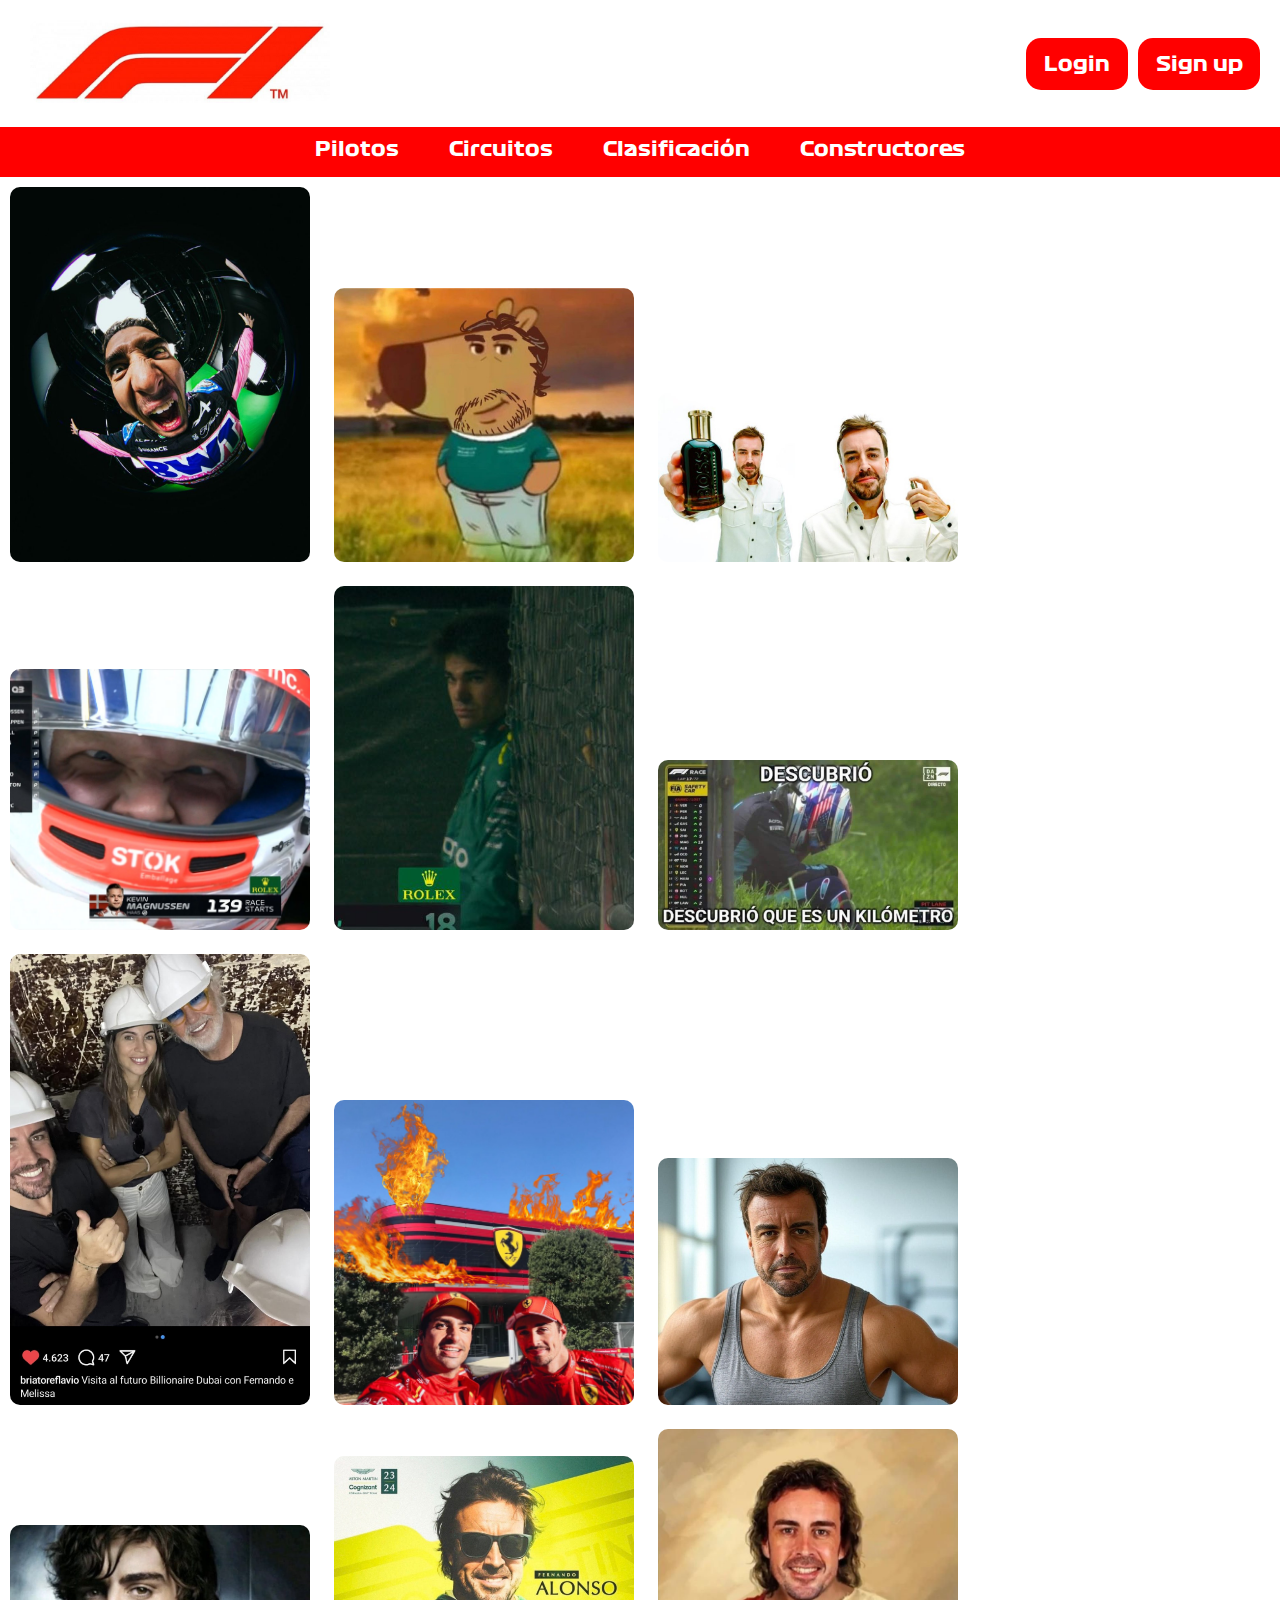
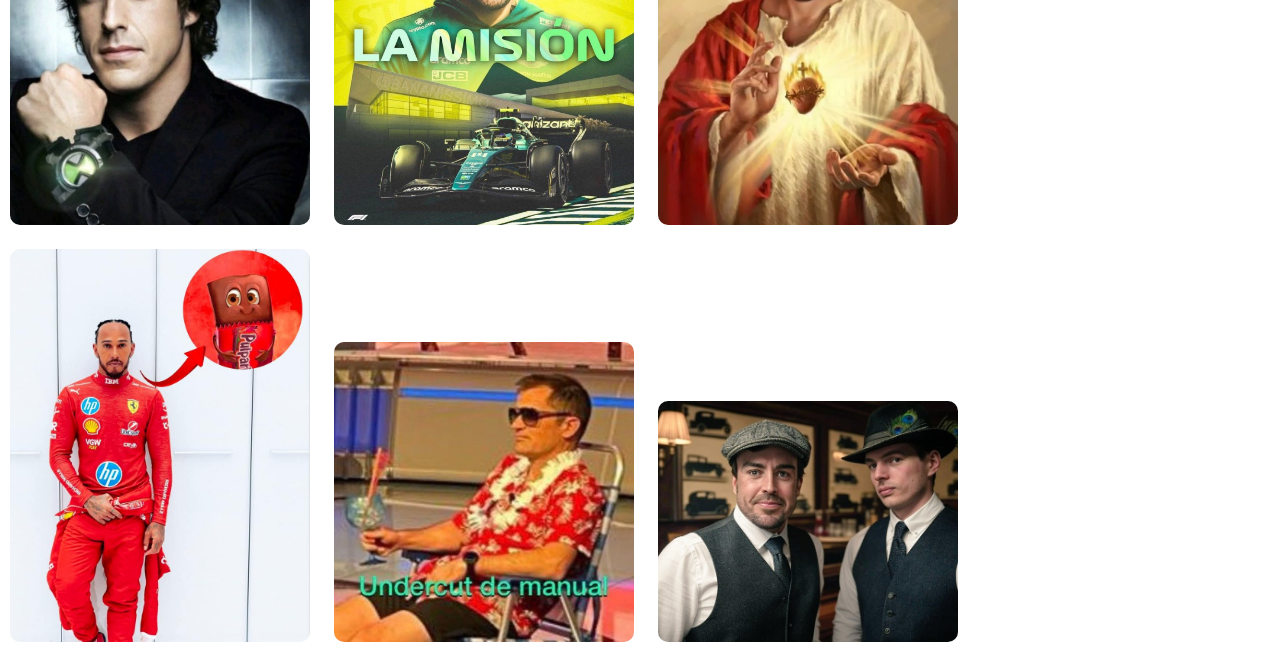
<file: easter_egg/easter_egg.html>
<!DOCTYPE html>
<html lang="en">
<head>
    <meta charset="UTF-8">
    <meta name="viewport" content="width=device-width, initial-scale=1.0">
    <title>Document</title>
    <link rel="stylesheet" href="../Stylesheet.css">
    <style>
        body{
            display:block;
            
        }
        img{width: 300px;
        margin: 10px;
        border-radius:10px; }
    </style>
</head>
<body>
     <!-- Sección de encabezado -->
  <header id="encabezado">
    <div id="logo">
        <a href="../index.html"><img id="logo" src="../Logo F1 actual.jpg" alt="Logo F1" width="500"></a>
    </div>
    <nav id="login-registro">
        <div id="login"><a href="../Registros/Login.html">Login</a></div>
        
        <div id="registro"><a href="../Registros/Sing_up.html">Sign up</a></div>
    </nav>
</header>

<!-- Sección de navegación -->
<nav id="navegacion">
    <div><a href="../Pilotos/Pilotos.html">Pilotos</a></div>
    <div><a href="../Circuitos/Circuitos.html">Circuitos</a></div>
    <div><a href="../Clasificacion/Clasificacion.html">Clasificación</a></div>
    <div><a href="../Constructores/Constructores.html">Constructores</a></div>
    <!--<a href="Clasificacion constructores.html"></a>-->
</nav>
    <img src="img/WhatsApp Image 2025-02-06 at 12.12.18 (1).jpeg" alt="">
    <img src="img/WhatsApp Image 2025-02-06 at 12.12.18.jpeg" alt="">
    <img src="img/WhatsApp Image 2025-02-06 at 12.12.20 (1).jpeg" alt="">
    <img src="img/WhatsApp Image 2025-02-06 at 12.12.20 (2).jpeg" alt="">
    <img src="img/WhatsApp Image 2025-02-06 at 12.12.20 (3).jpeg" alt="">
    <img src="img/WhatsApp Image 2025-02-06 at 12.12.20 (4).jpeg" alt="">
    <img src="img/WhatsApp Image 2025-02-06 at 12.12.20.jpeg" alt="">
    <img src="img/WhatsApp Image 2025-02-06 at 12.12.21.jpeg" alt="">
    <img src="img/WhatsApp Image 2025-02-06 at 12.12.59 (1).jpeg" alt="">
    <img src="img/WhatsApp Image 2025-02-06 at 12.12.59.jpeg" alt="">
    <img src="img/WhatsApp Image 2025-02-06 at 12.23.26.jpeg" alt="">
    <img src="img/fernando_Virgen.jpeg" alt="">
    <img src="img/Hamilton_Brrita.jpeg" alt="">
    <img src="img/undercut de manual.jpg" alt="">
    <img src="img/vertaoenalonso.jpeg" alt="">

</body>
</html>
</file>
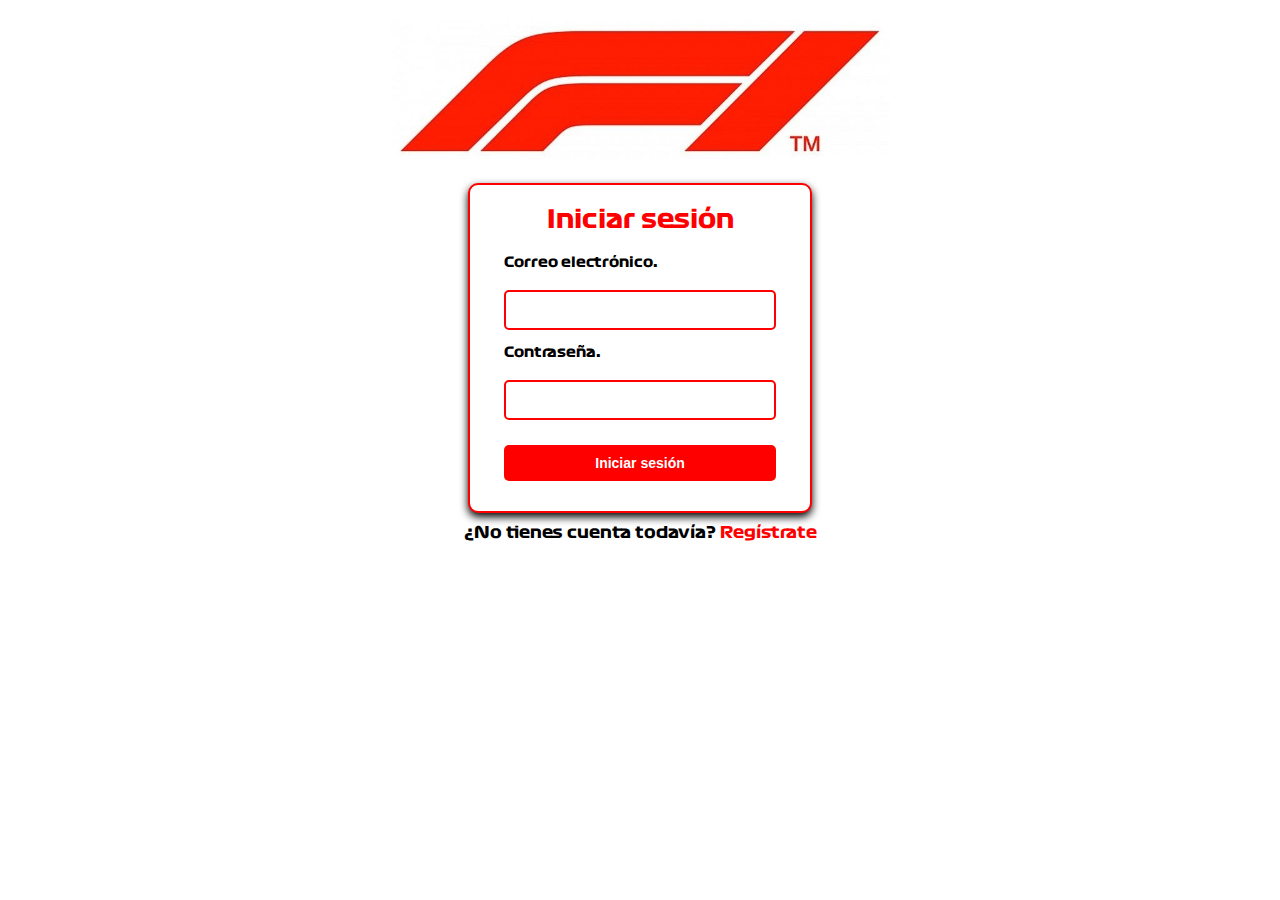
<file: Registros/Login.html>
<!DOCTYPE html>
<html lang="es">
<head>
    <meta charset="UTF-8">
    <meta name="viewport" content="width=device-width, initial-scale=1.0">
    <title>Login</title>
    <link rel="stylesheet" href="login.css"> <!-- Archivo CSS exclusivo para Login -->
</head>
<body>
    <header id="encabezado-login">
        <a href="..\index.html"><img src="..\Logo F1 actual.jpg" alt="Logo F1" width="500"></a>
    </header>
    <form id="formulario-login" name="inicio-sesion">
        <fieldset>
            <legend>Iniciar sesión</legend>
            <label for="correo-login">
               <p>Correo electrónico:</p> 
                <input type="email" id="correo-login" name="correo" required>
            </label>
            
            <label for="contraseña-login">
               <p>Contraseña:</p> 
                <input type="password" id="contraseña-login" name="contraseña" required>
            </label>
            
            <input type="submit" id="boton-enviar-login" name="enviar" value="Iniciar sesión">
        </fieldset>
    </form>
    <p id="registro-link">¿No tienes cuenta todavía? <a href="Sing_up.html">Regístrate</a></p>
</body>
</html>
</file>
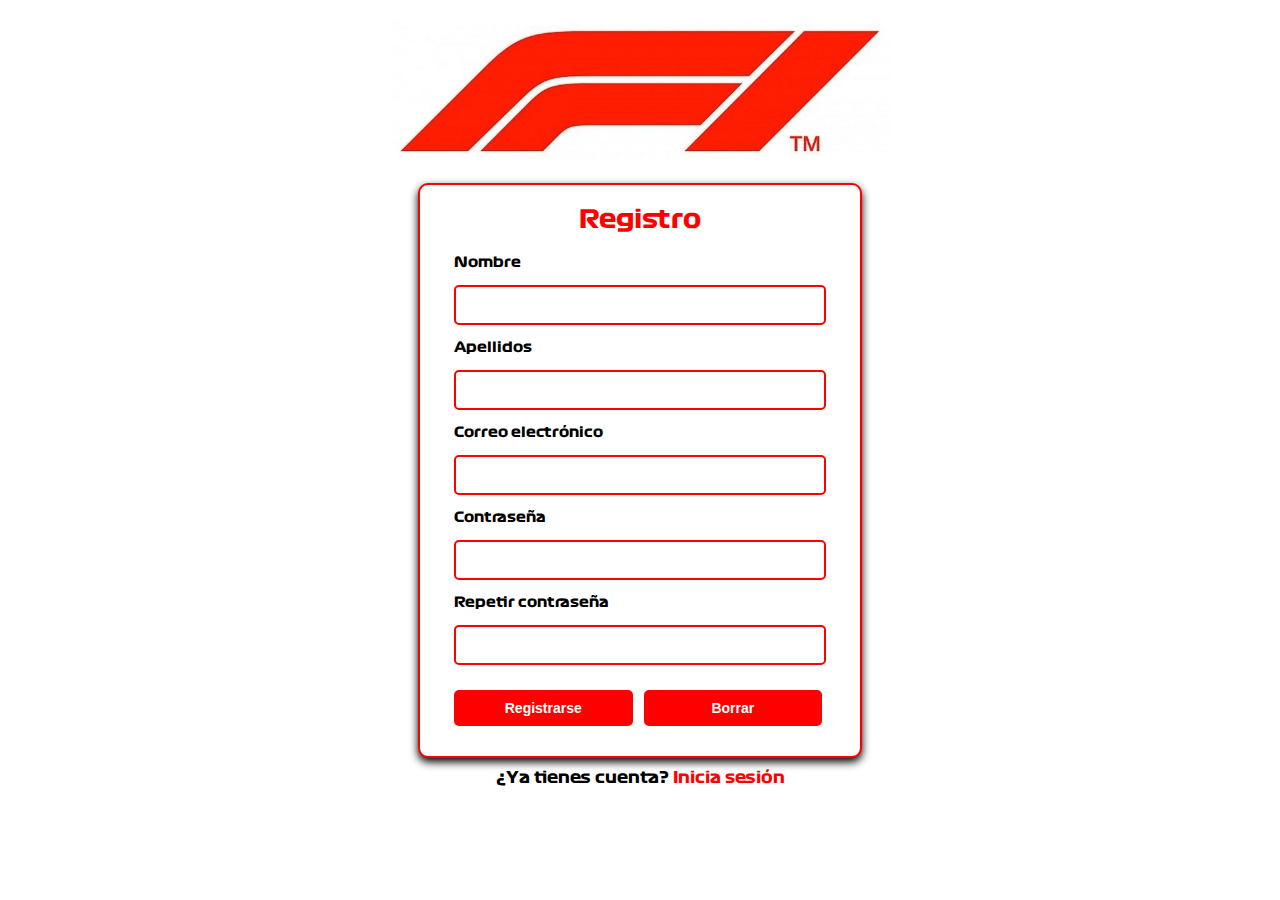
<file: Registros/Sing_up.html>
<!DOCTYPE html>
<html lang="es">
<head>
    <meta charset="UTF-8">
    <meta name="viewport" content="width=device-width, initial-scale=1.0">
    <title>Sing up</title>
    <link rel="stylesheet" href="registro.css"> <!-- Archivo CSS exclusivo para Registro -->
</head>
<body>
    <header id="encabezado-registro">
        <a href="..\index.html"><img src="..\Logo F1 actual.jpg" alt="Logo F1" width="500"></a>
    </header>
    <form id="formulario-registro" name="registro">
        <fieldset>
            <legend>Registro</legend>
            <label for="nombre-registro">
               <p>Nombre</p> 
                <input type="text" id="nombre-registro" name="nombre" required>
            </label>
            <label for="apellidos-registro">
               <p>Apellidos</p> 
                <input type="text" id="apellidos-registro" name="apellidos" required>
            </label>
            <label for="correo-registro">
               <p>Correo electrónico</p> 
                <input type="email" id="correo-registro" name="correo" required>
            </label>
            <label for="contraseña-registro">
               <p>Contraseña</p> 
                <input type="password" id="contraseña-registro" name="contraseña" required>
            </label>
            <label for="repetir-contraseña">
               <p>Repetir contraseña</p> 
                <input type="password" id="repetir-contraseña" name="repetir-contraseña" required>
            </label>
            
            <input type="submit" id="boton-enviar-registro" name="enviar" value="Registrarse">
            <input type="reset" id="boton-borrar-registro" name="borrar" value="Borrar">
        </fieldset>
    </form>
    <p id="login-link">¿Ya tienes cuenta? <a href="Login.html">Inicia sesión</a></p>
</body>
</html>
</file>
<file: Stylesheet.css>
/*CARRUSEL DE FOTOS*/
.slider-box{
    width: 100%;
    height: 300px;
    margin: 50px auto e;
    padding-top: 0;
    margin-top: 0;
    overflow: hidden;
}
.slider-box ul {
    display:flex;
    padding: 0;
    width: 400%;
    animation: slide 20s infinite alternate ease-in-out;
}
 .slider-box li {
    width: 100%;
    list-style: none;
    position: relative;
}
.slider-box img {
    width: 100%;
    height: 300px;
}
@keyframes slide {
    0% {margin-left: 0;}  
    20% {margin-left: 0; }
    25% { margin-left: -100%; }
    45% {margin-left: -100%; }
    50% { margin-left: -200%; }
    70% { margin-left: -200%; }
    75% { margin-left: -300%; }
    100% { margin-left: -300%; }
}



/*CONTADOR*/
#contador{
    color: #ff0000;
}
.countdown {
    margin: 20px;
    color: white;
    text-align: center;
  }
  .time-box {
    display: inline-block;
    margin: 10px;
    padding: 20px;
    width: 80px;
    height: auto;
    background: #ff0000;
    border-radius: 10px;
    box-shadow: 2px 1px rgba(0, 0, 0, 0.26);
  }
  .time-box span {
    font-size: 1.5em;
    font-weight: bold;
  }
  .time-box{ /*numeros*/
    font-size: 20px;
  }
  .time-box p{
    font-size: 15px;
  }


  /*FONT*/
@font-face {
    font-family: 'F1-Font_Bold';
    src: url('./Fuentes/Formula1-Bold.otf') format('opentype');
    font-weight: bold;
    font-style: normal;
}

@font-face {
    font-family: 'F1-Font_Wide';
    src: url('./Fuentes/Formula1-Wide.otf') format('opentype');
    font-weight: normal;
    font-style: normal; 
}

@font-face {
    font-family: 'F1-Font_Regular';
    src: url('./Fuentes/Formula1-Regular.otf') format('opentype');
    font-weight: normal;
    font-style: normal;
}


/* General */
body {
    font-family: F1-Font_Bold;
    margin: 0;
    padding: 0;
    color: #333;
    
}

/* Títulos */
h1, h2, h3 {
    color: black;
    text-align: center;
}
h3{
    color: red;
}


/* Encabezado */
#encabezado {
    display: flex;
    justify-content: space-between;
    align-items: center;
    padding: 10px 20px;
}
#logo{
    width: 300px;
}


/* REGISTROS */
#login-registro {
    display: flex;
    gap: 10px; 
    justify-content: center;
    align-items: center;
    margin: 20px 0;
}



/* Botón de Login */
#login {
    width: 100px; 
    height: 50px; 
    background-color: red;
    transition: transform 0.3s ease-in-out, background-color 0.3s ease, border-color 0.3s ease, color 0.3s ease;
    border-radius: 15px; 
    border: 1px solid transparent;
    display: flex;
    justify-content: center;
    align-items: center;
}

#login:hover {
    transform: scale(1.1);
    background-color: white;
    border: 1px solid red;
}

#login a {
    font-family: F1-Font_Bold;
    color: white;
    font-size: 20px;
    text-decoration: none;
}

#login:hover a {
    color: red;
}

/* Botón de Registro */
#registro {
    width: 120px; 
    height: 50px; 
    background-color: red;
    transition: transform 0.3s ease-in-out, background-color 0.3s ease, border-color 0.3s ease, color 0.3s ease;
    border-radius: 15px;
    border: 1px solid transparent;
    display: flex;
    justify-content: center;
    align-items: center;
}

#registro:hover {
    transform: scale(1.1);
    background-color: white;
    border: 1px solid red;
}

#registro a {
    font-family: F1-Font_Bold;
    color: white;
    font-size: 20px;
    text-decoration: none;
}

#registro:hover a {
    color: red;
}



/* Navegación BARRA */
#navegacion {
    display: flex;
    width: 100%;
    height: 50px;
    
    justify-content: center;
    background-color: red;
}

#navegacion a {
    color: white;
    font-family: F1-Font_Bold;
    text-decoration: none;
    margin: 0 15px;
    font-size: 20px;
    text-align: center;
}

#navegacion div{
    padding: 10px;
    margin: 0;
}

#navegacion div:hover {
    background-color: white;
}
#navegacion div:hover a {
    color: red;
}




/*TARJETAS*/
.main-container{
    display: flex;
    width: 100%;
}
/*NOTICIAS TARJETA*/
.news-container {
    display: grid;
    width: 50%;
    grid-template-columns: repeat(2, 1fr);
    gap: 20px;
    padding: 20px;
    
}
.news-card{
    background-color: white;
    border-radius: 8px;
    overflow: hidden;
    box-shadow: 0 4px 10px rgba(0, 0, 0, 0.3);
    transition: transform 0.3s ease-in-out;
}
.news-card:hover{
    transform: scale(1.1);
    border: 1px solid red;
}
.news-image {
    width: 100%;
    height: 190px;
}
.news-content {
    padding: 14px;
    
}
.news-title {
    font-size: 14px;
    color:red;
    margin: 0;
    
}
.news-description {
    text-align: center;
    font-size: 16px;
    color: black;
    margin: 5px 0 0;
}
a{
    text-decoration: none;
}
/*VIDEO TERJETA*/
.video-container{
    width: 50%;
    padding: 20px;
    border-radius: 8px;
    height: 643px;
}
.video-box{
    background-color: white;
    border-radius: 8px;
    overflow: hidden;
    box-shadow: 0 4px 10px rgba(0, 0, 0, 0.3);
    height: 50%;
    margin: 10px;
    
}
.video-iframe {
    width: 100%;
    height: 75%;
}
.video-content {
    padding: 15px;
    
}
.video-title {
    font-size: 14px;
    color:red;
    margin: 0;
    
}
.video-description {
    text-align: center;
    font-size: 16px;
    color: black;
    margin: 5px 0 0;
}
.video-box2{
    height: 50%;
    display: grid;
    grid-template-columns: repeat(2, 1fr);
    gap: 10px;
    
    
}
.video-video{
    width: 100%;
    height: 100%;
    background-color: white;
    overflow: hidden;
    border-radius: 8px;
}
.video-iframe2{
    width: 100%;
    height: 100%;
}



/*GANADORES*/
#campeones{
    background-color: white;
    border-radius: 8px;
    overflow: hidden;
    box-shadow: 0 4px 10px rgba(0, 0, 0, 0.3);
    margin-bottom: 20px;
    margin-left: 10px;
    margin-right: 10px;
}
.ganadores{
    display: flex;
}
.ganadores p{
    color: black;
    text-align: center;
}
.ganadores img{
    width: 100%;
}
.ganadores div{
    width: 20%;
    float: left;
    padding: 10px;
}



/*TARJETAS PILOTOS*/
.container {
    max-width: 1200px;
    width: 100%;
    display: flex;
    flex-wrap: wrap;
    gap: 20px;
    justify-content: flex-start;
    margin: 0 auto;
    padding: 20px;
}


.driver {
    background-color: #fff;
    padding: 20px;
    border-radius: 10px;
    box-shadow: 0 0 10px rgba(0, 0, 0, 0.1);
    width: calc(25% - 20px); /* 4 tarjetas por fila (25% del ancho - el espacio entre ellas) */
    text-align: center;
    box-sizing: border-box; /* Asegura que el padding no afecte el ancho total */
    position: relative;
}
.stats {
    display: flex;
    justify-content: space-around;
    flex-wrap: wrap;
}
.stat {
    margin: 10px;
}
.number {
    font-size: 1.5em;
    font-weight: bold;
    display: block;
}
.label {
    font-size: 0.9em;
    color: red;
}
.driver img{
    width: 100%;
    border-radius: 4px;
}
.driver h2{
    color: red;
}



/*CIRCUITO*/


.circuit {
    display: flex;
    background-color: red;
    padding: 20px;
    border-radius: 10px;
    box-shadow: 0 0 10px rgba(0, 0, 0, 0.1);
    width: calc(25% - 15px); /* 4 tarjetas por fila (25% del ancho - el espacio entre ellas) */
    text-align: center;
    box-sizing: border-box; 
    position: relative; 
    transition: transform 0.3s ease;
    
}
.circuit h1{
    padding: 10px;
    color: white;
    text-align: center;
    position: relative;
    align-content: center;
}

.dropdown {
    display: none;
    position: absolute;
    top: -5%; 
    left: 0%;
    width: 100%;
    background-color: #fff;
    padding: 20px;
    box-sizing: border-box; 
    border-radius: 10px;
    border: 2px  solid black;
    box-shadow: 0 0 10px rgba(0, 0, 0, 0.1);
    z-index: 10;
    margin-top: 10px; /* Espacio entre el circuito y el dropdown */
}
.dropdown h2{
    color: red;
}

.circuit:hover .dropdown {
    display: block;
}

.dropdown img {
    width: 100%;
    border-radius: 10px;
}

.dropdown p {
    margin-top: 10px;
    font-size: 0.9em;
    color: #555;
}

.podium {
    display: flex;
    flex-direction: column;
    gap: 10px;
}

.position {
    display: flex;
    align-items: center;
    justify-content: center;
    gap: 10px;
}

.number {
    font-size: 1.2em;
    font-weight: bold;
    color: #333;
}

.position .piloto {
    font-size: 1em;
    color: #555;
}



/*CLASIFICACION*/
.tabla-rankings {
    display: flex; /* Usar flexbox para alinear las tablas */
    justify-content: space-between; /* Espacio entre las tablas */
    margin: 35px;
    
}

.tabla-completa {
    width: 48%; /* Ajustar el ancho de cada tabla */
    border-collapse: collapse;
    box-shadow: 0 2px 10px rgba(0, 0, 0, 0.1);
}

.tabla-completa th, .tabla-completa td {
    padding: 12px;
    text-align: left;
    border-bottom: 1px solid #ddd;
}

.logo-conductor img {
    width: 50px;
    height: auto;
    border-radius: 50%;
    margin-right: 0;
}

.numero, .equipo, .puntos {
    font-weight: bold;
    text-align: center;
}

.titulo-conductor, .titulo-equipo, .titulo-puntos {
    text-align: center;
}
.nombre-conductor{
    left: 100%;
}
.img-conductor{
    right: 100%;
    width: 50px;
}
thead{
    background-color: red;
    color: white;
    border-radius: 10px;
}








#contenido-constructores {
    padding: 20px;
    display: grid;
    gap: 20px; 
    justify-content: center;
    
}


.equipo {
    display: flex;
    align-items: center;
    background-color: white;
    padding: 20px;
    margin: 20px;
    border-radius: 15px;
    border: 2px solid #ff0000; 
    box-shadow: 0 4px 8px rgba(0, 0, 0, 0.2); 
    transition: transform 0.3s ease, box-shadow 0.3s ease; 
}


.equipo:hover {
    transform: translateY(-5px); 
    box-shadow: 0 8px 16px rgba(0, 0, 0, 0.3);
}


.logo-equipo img {
    width: 150px;
    height: auto;
    margin-right: 20px;
    border-radius: 10px;
}


.info-equipo {
    flex: 1;
}

.info-equipo h2 {
    color: #ff0000; 
    margin: 0 0 10px 0;
    font-size: 1.5em;
}

.info-equipo p {
    margin: 5px 0;
    color: #333; 
    font-size: 0.9em; 
}

.info-equipo p strong {
    color: #000; 
}


/*TERMINOLOGIA*/

.titulo-principal {
    text-align: center;
    color: red;
    font-size: 2.5em;
    margin-top: 20px;
}

.descripcion {
    text-align: center;
    color: rgba(0, 0, 0, 1);
    font-size: 1.2em;
    margin-bottom: 40px;
}

.terminos {
    margin: 20px;
    border: 2px solid red;
    border-radius: 10px;
    padding: 20px;
    background-color: white;
}

.subtitulo {
    color: red;
    font-size: 1.5em;
    margin-bottom: 10px;
}


.termino {
    margin-top: 10px;
    text-align: center;
}

.definicion {
    color: #000000a8;
    margin-left: 20px;
    text-align: center;
}



/*ENLACES FINALES*/
.final{
    background-color: red;
    width: 100%;
    height:100px;
}
.easter_egg{
    display: flex;
    width: 100%;
    padding-top: 30px;
}
.easter_egg a{
    padding-left: 20px;
}
.frase{
    padding-left: 50%;
    color: white;
}
</file>
<file: Registros/login.css>
@font-face {
    font-family: 'F1-Font_Bold';
    src: url('../Fuentes/Formula1-Bold.otf') format('opentype');
    font-weight: bold;
    font-style: normal;
}
/* Estilo general */
body {
    font-family: F1-Font_Bold;
    background-color: white;
    color: black;
    margin: 0;
    padding: 0;
    display: flex;
    flex-direction: column;
    align-items: center;
}

/* Encabezado */
#encabezado-login {
    text-align: center;
    margin: 20px 0;
}

#encabezado-login img {
    max-width: 100%;
    height: auto;
}

#formulario-login {
    width: 300px;
    border: 2px solid red;
    padding: 20px;
    border-radius: 10px;
    box-shadow: 0 4px 8px rgba(0,0,0);
    background-color: white;
}

#formulario-login fieldset {
    border: none;
}

#formulario-login legend {
    color: red;
    font-size: 25px;
    font-weight: bold;
    text-align: center;
}

#formulario-login label {
    display: block;
    margin-bottom: 10px;
    font-size: 14px;
    color: black;
}

#formulario-login input[type="email"],
#formulario-login input[type="password"] {
    width: 100%;
    padding: 10px;
    margin-top: 5px;
    font-size: 14px;
    border: 2px solid red;
    border-radius: 5px;
    box-sizing: border-box;
}

#formulario-login input[type="submit"] {
    width: 100%;
    padding: 10px;
    background-color: red;
    color: white;
    border: none;
    border-radius: 5px;
    font-size: 14px;
    font-weight: bold;
    margin-top: 15px;
}

#formulario-login input[type="submit"]:hover {
    background-color: white;
    color: red;
    border: 2px solid red;
}

#registro-link {
    margin-top: 10px;
    text-align: center;
}

#registro-link a {
    color: red;
    text-decoration: none;
    font-weight: bold;
}

#registro-link a:hover {
    text-decoration: underline;
}
</file>
<file: Registros/registro.css>
@font-face {
    font-family: 'F1-Font_Bold';
    src: url('../Fuentes/Formula1-Bold.otf') format('opentype');
    font-weight: bold;
    font-style: normal;
}

/* Estilo general */
body {
    font-family: F1-Font_Bold;
    background-color: white;
    color: black;
    margin: 0;
    padding: 0;
    display: flex;
    flex-direction: column;
    align-items: center;
}

/* Encabezado */
#encabezado-registro {
    text-align: center;
    margin: 20px 0;
}

#encabezado-registro img {
    max-width: 100%;
    height: auto;
}

/* Formulario de registro */
#formulario-registro {
    width: 400px;
    border: 2px solid red;
    padding: 20px;
    border-radius: 10px;
    box-shadow: 0 4px 8px rgba(0, 0, 0);
    background-color: white;
}

#formulario-registro fieldset {
    border: none;
}

#formulario-registro legend {
    color: red;
    font-size: 25px;
    font-weight: bold;
    text-align: center;
}

#formulario-registro label {
    display: block;
    margin-bottom: 10px;
    font-size: 14px;
    color: black;
}

#formulario-registro input[type="text"],
#formulario-registro input[type="email"],
#formulario-registro input[type="password"] {
    width: 100%;
    padding: 10px;
    font-size: 14px;
    border: 2px solid red;
    border-radius: 5px;
    box-sizing: border-box;
}

#formulario-registro input[type="submit"],
#formulario-registro input[type="reset"] {
    padding: 10px;
    background-color: red;
    color: white;
    border: none;
    border-radius: 5px;
    font-size: 14px;
    font-weight: bold;
    cursor: pointer;
    margin-top: 15px;
    width: 48%;
}

#formulario-registro input[type="submit"]:hover,
#formulario-registro input[type="reset"]:hover {
    background-color: white;
    color: red;
    border: 2px solid red;
}

#formulario-registro input[type="reset"] {
    margin-left: 7px;
}

#login-link {
    margin-top: 10px;
    text-align: center;
}

#login-link a {
    color: red;
    text-decoration: none;
    font-weight: bold;
}

#login-link a:hover {
    text-decoration: underline;
}
</file>
